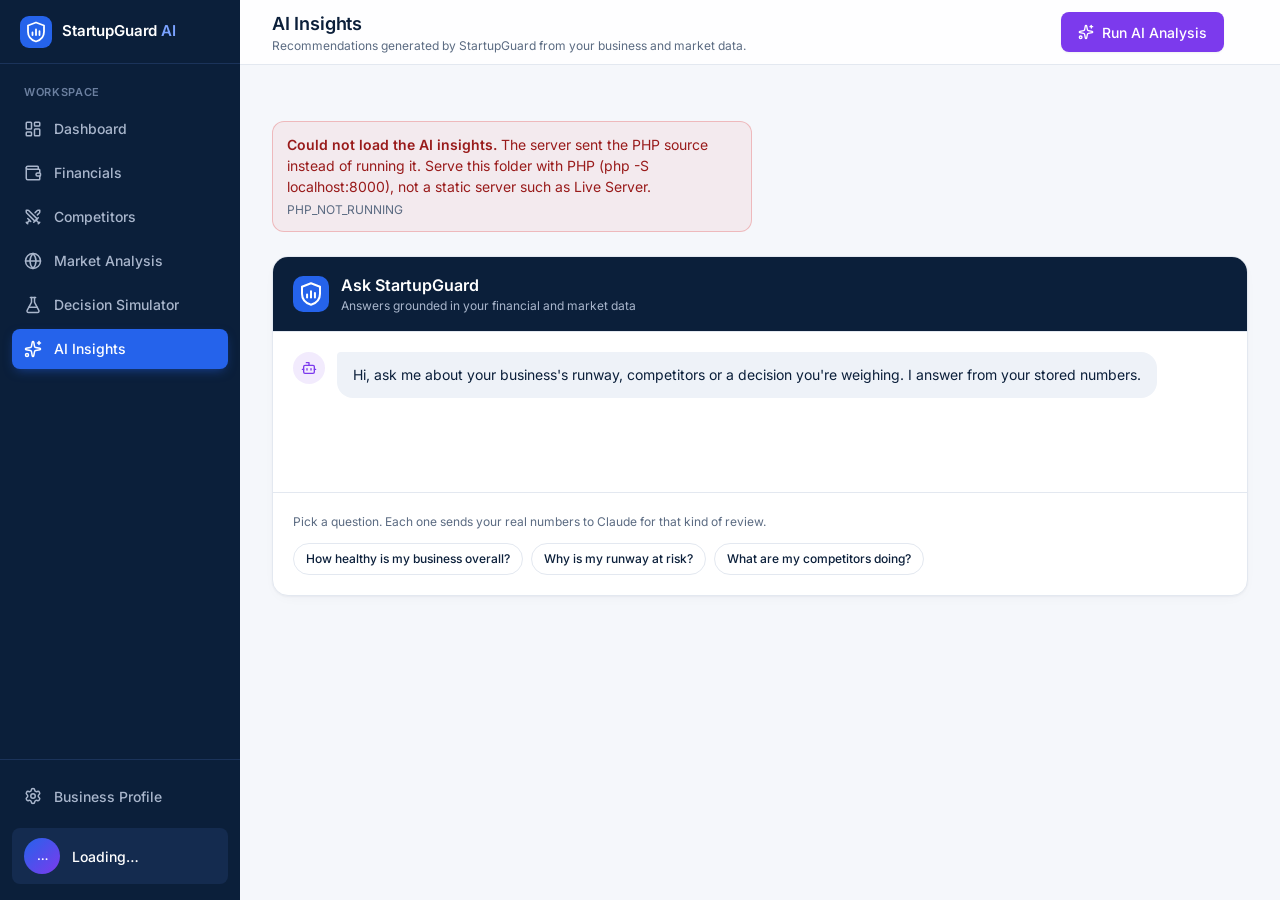
<file: startupguard/insights.html>
<!DOCTYPE html>
<html lang="en">
<head>
  <meta charset="UTF-8">
  <meta name="viewport" content="width=device-width, initial-scale=1.0">
  <meta name="theme-color" content="#0b1f3a">
  <title>AI Insights · StartupGuard AI</title>
  <link rel="icon" href="img/icon.svg" type="image/svg+xml">
  <link rel="stylesheet" href="css/style.css">
</head>
<body data-page="insights">
  <aside class="sidebar" id="sidebar"></aside>
  <div class="sidebar-scrim" id="sidebar-scrim" aria-hidden="true"></div>

  <div class="app-main">
    <header class="page-header">
      <div class="page-header-row">
        <button type="button" class="icon-button menu-button" id="menu-button" aria-label="Open navigation" data-icon="menu" data-icon-class="lg"></button>
        <div class="page-title">
          <h1>AI Insights</h1>
          <p>Recommendations generated by StartupGuard from your business and market data.</p>
        </div>
        <div class="header-actions" id="header-actions"><button type="button" class="btn btn-ai" id="analysis-run" data-icon="sparkles"><span class="label">Run AI Analysis</span></button></div>
        <div class="header-account" id="header-account"></div>
      </div>
      <div class="header-actions-mobile" id="header-actions-mobile"></div>
    </header>

    <main class="page-body">
      <div class="row" style="gap:12px" id="insight-meta"></div>

      <ul class="grid grid-lg-2" id="insights" aria-live="polite"></ul>

      <div class="grid grid-lg-2" id="lists" hidden>
        <section class="card">
          <header class="card-header"><div><h2>Recommended Actions</h2><p>In priority order</p></div></header>
          <div class="card-body tight" id="recommendations"></div>
        </section>
        <section class="card">
          <header class="card-header"><div><h2>Opportunities</h2><p>Where Claude sees room to grow</p></div></header>
          <div class="card-body" id="opportunities"></div>
        </section>
      </div>

      <section class="card clip">
        <div class="chat-head">
          <svg class="logo-mark" viewBox="0 0 32 32" fill="none" aria-hidden="true" style="width:36px;height:36px"><rect width="32" height="32" rx="9" fill="#2563EB"/><path d="M16 6.5 24 9.5v6.2c0 4.9-3.3 8.4-8 9.8-4.7-1.4-8-4.9-8-9.8V9.5l8-3Z" stroke="#fff" stroke-width="1.8" stroke-linejoin="round"/><path d="M12.5 19v-2.5M16 19v-5.5M19.5 19v-3.8" stroke="#fff" stroke-width="1.8" stroke-linecap="round"/></svg>
          <div>
            <h2>Ask StartupGuard</h2>
            <p id="chat-sub">Answers grounded in your financial and market data</p>
          </div>
        </div>
        <div class="chat-log" id="chat" aria-live="polite"></div>
        <div class="chat-foot">
          <p class="muted small">Pick a question. Each one sends your real numbers to Claude for that kind of review.</p>
          <div class="chips" id="questions"></div>
        </div>
      </section>
    </main>
  </div>

  <script src="js/icons.js"></script>
  <script src="js/api.js"></script>
  <script src="js/layout.js"></script>
  <script src="js/ui.js"></script>
  <script src="js/insights.js"></script>
</body>
</html>
</file>
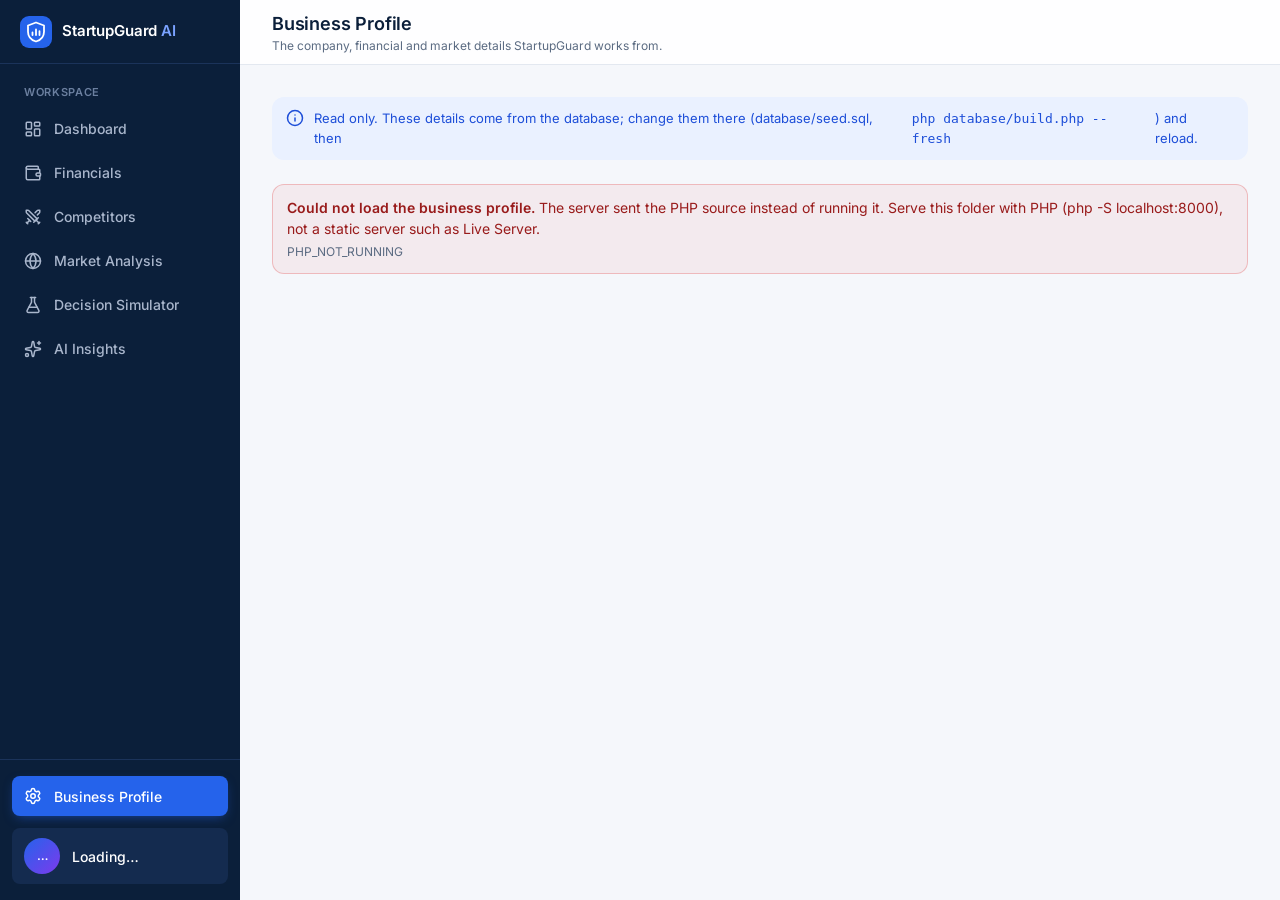
<file: startupguard/settings.html>
<!DOCTYPE html>
<html lang="en">
<head>
  <meta charset="UTF-8">
  <meta name="viewport" content="width=device-width, initial-scale=1.0">
  <meta name="theme-color" content="#0b1f3a">
  <title>Business Profile · StartupGuard AI</title>
  <link rel="icon" href="img/icon.svg" type="image/svg+xml">
  <link rel="stylesheet" href="css/style.css">
</head>
<body data-page="settings">
  <aside class="sidebar" id="sidebar"></aside>
  <div class="sidebar-scrim" id="sidebar-scrim" aria-hidden="true"></div>

  <div class="app-main">
    <header class="page-header">
      <div class="page-header-row">
        <button type="button" class="icon-button menu-button" id="menu-button" aria-label="Open navigation" data-icon="menu" data-icon-class="lg"></button>
        <div class="page-title">
          <h1>Business Profile</h1>
          <p>The company, financial and market details StartupGuard works from.</p>
        </div>
        <div class="header-actions" id="header-actions"></div>
        <div class="header-account" id="header-account"></div>
      </div>
      <div class="header-actions-mobile" id="header-actions-mobile"></div>
    </header>

    <main class="page-body">
      <div class="notice" data-icon="info">Read only. These details come from the database; change them there (database/seed.sql, then <code>php database/build.php --fresh</code>) and reload.</div>
      <div id="profile" style="display:flex;flex-direction:column;gap:16px" aria-live="polite"></div>
    </main>
  </div>

  <script src="js/icons.js"></script>
  <script src="js/api.js"></script>
  <script src="js/layout.js"></script>
  <script src="js/ui.js"></script>
  <script src="js/settings.js"></script>
</body>
</html>
</file>
<file: startupguard/css/style.css>
/* StartupGuard - global styles
 *
 * Light "StartupGuard AI" design: navy sidebar, white cards, blue primary,
 * purple for anything the AI produced. Plain CSS, no build step.
 * Every page uses the same shell (sidebar + sticky page header), built by
 * js/layout.js. Colors are tokens on :root; charts read them too.
 * The previous dark theme is kept in backup/phase13-dark-ui/.
 */

/* Inter, served locally so the demo works offline (SIL OFL, fonts/Inter-LICENSE.txt). */
@font-face {
  font-family: 'Inter';
  font-style: normal;
  font-weight: 400;
  font-display: swap;
  src: url('../fonts/inter-latin-400-normal.woff2') format('woff2');
}
@font-face {
  font-family: 'Inter';
  font-style: normal;
  font-weight: 500;
  font-display: swap;
  src: url('../fonts/inter-latin-500-normal.woff2') format('woff2');
}
@font-face {
  font-family: 'Inter';
  font-style: normal;
  font-weight: 600;
  font-display: swap;
  src: url('../fonts/inter-latin-600-normal.woff2') format('woff2');
}
@font-face {
  font-family: 'Inter';
  font-style: normal;
  font-weight: 700;
  font-display: swap;
  src: url('../fonts/inter-latin-700-normal.woff2') format('woff2');
}

:root {
  --background: #f5f7fb;
  --foreground: #0b1f3a;
  --card: #ffffff;
  --muted: #eef2f8;
  --muted-foreground: #5b6b82;
  --accent: #eaf1ff;
  --accent-foreground: #1d4ed8;
  --border: #e3e8f0;
  --input: #d6deea;

  --primary: #2563eb;
  --primary-hover: #1d4ed8;
  --destructive: #dc2626;
  --success: #16a34a;
  --warning: #f59e0b;
  --warning-text: #b45309;
  --ai: #7c3aed;
  --ai-hover: #6d28d9;

  --destructive-soft: rgba(220, 38, 38, 0.1);
  --success-soft: rgba(22, 163, 74, 0.1);
  --warning-soft: rgba(245, 158, 11, 0.15);
  --ai-soft: rgba(124, 58, 237, 0.1);

  --chart-1: #2563eb;
  --chart-2: #dc2626;
  --chart-3: #16a34a;
  --chart-4: #f59e0b;
  --chart-5: #7c3aed;
  --chart-6: #0891b2;
  --chart-grid: #e3e8f0;
  --chart-axis: #5b6b82;

  --sidebar: #0b1f3a;
  --sidebar-foreground: #a9b6cc;
  --sidebar-accent: #142b4f;
  --sidebar-border: #1b335a;
  --sidebar-label: #6b7f9f;
  --sidebar-brand: #7aa2ff;

  --radius-sm: 8px;
  --radius-lg: 12px;
  --radius-2xl: 16px;
  --shadow-card: 0 1px 2px rgba(11, 31, 58, 0.04), 0 4px 16px -8px rgba(11, 31, 58, 0.08);

  --sidebar-w: 240px;
  --sidebar-w-compact: 76px;

  color-scheme: light;
}

*,
*::before,
*::after { box-sizing: border-box; }

html { -webkit-text-size-adjust: 100%; }

body {
  margin: 0;
  background: var(--background);
  color: var(--foreground);
  font-family: Inter, ui-sans-serif, system-ui, -apple-system, 'Segoe UI', Roboto, sans-serif;
  font-size: 14px;
  line-height: 1.5;
  -webkit-font-smoothing: antialiased;
  -moz-osx-font-smoothing: grayscale;
}

h1, h2, h3, h4, p { margin: 0; }
ul, ol { margin: 0; padding: 0; list-style: none; }
a { color: var(--primary); text-decoration: none; }
a:hover { text-decoration: underline; }
button, input, select, textarea { font: inherit; color: inherit; }
strong { font-weight: 600; }
.tabular { font-variant-numeric: tabular-nums; }
.sr-only {
  position: absolute; width: 1px; height: 1px; padding: 0; margin: -1px;
  overflow: hidden; clip: rect(0, 0, 0, 0); white-space: nowrap; border: 0;
}
[hidden] { display: none !important; }

svg.icon { width: 18px; height: 18px; flex-shrink: 0; }
svg.icon.sm { width: 14px; height: 14px; }
svg.icon.xs { width: 12px; height: 12px; }
svg.icon.lg { width: 20px; height: 20px; }

/* ------------------------------------------------------------------ */
/* Shell: sidebar                                                      */
/* ------------------------------------------------------------------ */

.sidebar {
  position: fixed; inset: 0 auto 0 0; z-index: 50;
  width: 256px;
  display: flex; flex-direction: column;
  background: var(--sidebar); color: var(--sidebar-foreground);
  transform: translateX(-100%);
  transition: transform 0.3s ease;
}
.sidebar.open { transform: translateX(0); }

.sidebar-scrim {
  position: fixed; inset: 0; z-index: 40;
  background: rgba(11, 31, 58, 0.5);
  backdrop-filter: blur(4px);
  opacity: 0; pointer-events: none;
  transition: opacity 0.3s ease;
}
.sidebar-scrim.open { opacity: 1; pointer-events: auto; }

.sidebar-brand {
  height: 64px; flex-shrink: 0;
  display: flex; align-items: center; justify-content: space-between; gap: 8px;
  padding: 0 16px;
  border-bottom: 1px solid var(--sidebar-border);
}
.sidebar-brand a { display: flex; align-items: center; gap: 10px; color: #fff; text-decoration: none; }
.logo-mark { width: 32px; height: 32px; flex-shrink: 0; }
.brand-name { font-size: 15px; font-weight: 600; letter-spacing: -0.01em; white-space: nowrap; }
.brand-name span { color: var(--sidebar-brand); }

.icon-button {
  display: inline-flex; align-items: center; justify-content: center;
  width: 40px; height: 40px;
  border: 0; border-radius: var(--radius-sm);
  background: transparent; color: inherit; cursor: pointer;
}
.icon-button:hover { background: var(--muted); }
.sidebar .icon-button:hover { background: var(--sidebar-accent); color: #fff; }

.sidebar nav { flex: 1; overflow-y: auto; padding: 20px 12px; }
.sidebar-label {
  margin: 0 0 8px; padding: 0 12px;
  font-size: 11px; font-weight: 600; letter-spacing: 0.06em; text-transform: uppercase;
  color: var(--sidebar-label);
}
.nav-list { display: flex; flex-direction: column; gap: 4px; }
.nav-link {
  display: flex; align-items: center; gap: 12px;
  height: 40px; padding: 0 12px;
  border-radius: var(--radius-sm);
  color: var(--sidebar-foreground);
  font-size: 14px; font-weight: 500;
  text-decoration: none;
  transition: background 0.15s, color 0.15s;
}
.nav-link:hover { background: var(--sidebar-accent); color: #fff; text-decoration: none; }
.nav-link[aria-current='page'] {
  background: var(--primary); color: #fff;
  box-shadow: 0 4px 12px -4px rgba(37, 99, 235, 0.6);
}
.nav-link:focus-visible { outline: 2px solid var(--primary); outline-offset: 2px; }
.nav-text { overflow: hidden; text-overflow: ellipsis; white-space: nowrap; }

.sidebar-footer {
  display: flex; flex-direction: column; gap: 12px;
  padding: 16px 12px;
  border-top: 1px solid var(--sidebar-border);
}
.account-card {
  display: flex; align-items: center; gap: 12px;
  padding: 10px 12px;
  border-radius: var(--radius-sm);
  background: var(--sidebar-accent);
}
.account-card .who { min-width: 0; }
.account-card .who p { overflow: hidden; text-overflow: ellipsis; white-space: nowrap; }
.account-card .who .name { color: #fff; font-size: 14px; font-weight: 500; }
.account-card .who .role { font-size: 12px; }

.avatar {
  display: inline-flex; align-items: center; justify-content: center; flex-shrink: 0;
  width: 36px; height: 36px; border-radius: 50%;
  background: linear-gradient(135deg, #2563eb, #7c3aed);
  color: #fff; font-size: 12px; font-weight: 600;
}
.avatar.sm { width: 32px; height: 32px; }

.app-main { min-height: 100vh; min-height: 100dvh; }

@media (min-width: 768px) {
  .sidebar { width: var(--sidebar-w-compact); transform: none; }
  .sidebar-scrim, .sidebar .close-nav, .menu-button { display: none !important; }
  .sidebar-brand { justify-content: center; padding: 0; }
  .brand-name, .sidebar-label, .nav-text, .account-card .who { display: none; }
  .nav-link { justify-content: center; padding: 0; }
  .account-card { justify-content: center; padding: 10px 0; background: transparent; }
  .app-main { padding-left: var(--sidebar-w-compact); }
}
@media (min-width: 1024px) {
  .sidebar { width: var(--sidebar-w); }
  .sidebar-brand { justify-content: flex-start; padding: 0 20px; }
  .brand-name, .sidebar-label, .nav-text { display: block; }
  .account-card .who { display: block; }
  .nav-link { justify-content: flex-start; padding: 0 12px; }
  .account-card { justify-content: flex-start; padding: 10px 12px; background: var(--sidebar-accent); }
  .app-main { padding-left: var(--sidebar-w); }
}

/* ------------------------------------------------------------------ */
/* Shell: page header and body                                         */
/* ------------------------------------------------------------------ */

.page-header {
  position: sticky; top: 0; z-index: 30;
  background: rgba(255, 255, 255, 0.85);
  backdrop-filter: blur(12px);
  border-bottom: 1px solid var(--border);
}
.page-header-row {
  display: flex; align-items: center; gap: 12px;
  height: 64px; padding: 0 16px;
}
.menu-button { margin-left: -4px; }
.page-title { flex: 1; min-width: 0; }
.page-title h1 {
  font-size: 18px; font-weight: 600; letter-spacing: -0.01em;
  overflow: hidden; text-overflow: ellipsis; white-space: nowrap;
}
.page-title p {
  display: none;
  font-size: 12px; color: var(--muted-foreground);
  overflow: hidden; text-overflow: ellipsis; white-space: nowrap;
}
.header-actions { display: none; align-items: center; gap: 8px; }
.header-actions-mobile {
  display: flex; align-items: center; gap: 8px; flex-wrap: wrap;
  padding: 10px 16px; border-top: 1px solid var(--border);
}
.header-actions-mobile:empty { display: none; }
.header-account {
  display: flex; align-items: center; gap: 8px;
  padding: 4px 8px 4px 4px; border-radius: var(--radius-sm);
}
.header-account .who { display: none; }
.header-account .who .name { font-size: 14px; font-weight: 500; line-height: 1.2; }
.header-account .who .role { font-size: 12px; color: var(--muted-foreground); line-height: 1.2; }

@media (min-width: 640px) {
  .page-header-row { padding: 0 24px; }
  .page-title p { display: block; }
  .header-actions { display: flex; }
  .header-actions-mobile { display: none; }
}
@media (min-width: 1024px) {
  .page-header-row { padding: 0 32px; }
  .header-account .who { display: block; }
}

.page-body {
  width: 100%; max-width: 1440px; margin: 0 auto;
  display: flex; flex-direction: column; gap: 24px;
  padding: 24px 16px;
  animation: fade-in 0.3s ease-out;
}
@media (min-width: 640px) { .page-body { padding: 24px; } }
@media (min-width: 1024px) { .page-body { padding: 32px; } }

@keyframes fade-in { from { opacity: 0; } to { opacity: 1; } }
@keyframes rise-in { from { opacity: 0; transform: translateY(8px); } to { opacity: 1; transform: none; } }
@keyframes spin { to { transform: rotate(360deg); } }
@keyframes shimmer { 0% { background-position: -400px 0; } 100% { background-position: 400px 0; } }

/* Demo step labels (Phase 13 flow: 1 health, 2 signals, 3 decision, 4 AI). */
.step-head {
  display: flex; align-items: baseline; justify-content: space-between; gap: 4px 12px; flex-wrap: wrap;
  margin-bottom: -8px;
}
.step-head h2 {
  display: flex; align-items: center; gap: 10px;
  font-size: 15px; font-weight: 600; letter-spacing: -0.01em;
}
.step-num {
  display: inline-flex; align-items: center; justify-content: center;
  width: 24px; height: 24px; border-radius: 50%;
  background: var(--primary); color: #fff;
  font-size: 12px; font-weight: 600;
}
.step-num.ai { background: var(--ai); }
.step-head .hint { font-size: 12px; color: var(--muted-foreground); }

.section-divider {
  display: flex; align-items: center; gap: 12px;
  margin-top: 8px;
  font-size: 11px; font-weight: 600; letter-spacing: 0.08em; text-transform: uppercase;
  color: var(--muted-foreground);
}
.section-divider::before, .section-divider::after { content: ''; flex: 1; height: 1px; background: var(--border); }

/* ------------------------------------------------------------------ */
/* Grids                                                               */
/* ------------------------------------------------------------------ */

.grid { display: grid; grid-template-columns: minmax(0, 1fr); gap: 16px; }
@media (min-width: 640px) {
  .grid-sm-2 { grid-template-columns: repeat(2, minmax(0, 1fr)); }
}
@media (min-width: 768px) {
  .grid-md-2 { grid-template-columns: repeat(2, minmax(0, 1fr)); }
}
@media (min-width: 1024px) {
  .grid-lg-2 { grid-template-columns: repeat(2, minmax(0, 1fr)); }
  .grid-lg-3 { grid-template-columns: repeat(3, minmax(0, 1fr)); }
}
@media (min-width: 1280px) {
  .grid-xl-3 { grid-template-columns: repeat(3, minmax(0, 1fr)); }
  .grid-xl-4 { grid-template-columns: repeat(4, minmax(0, 1fr)); }
  .grid-xl-5 { grid-template-columns: repeat(5, minmax(0, 1fr)); }
  .xl-span-2 { grid-column: span 2; }
  .xl-span-3 { grid-column: span 3; }
}
@media (min-width: 1536px) {
  .grid-2xl-4 { grid-template-columns: repeat(4, minmax(0, 1fr)); }
  .grid-2xl-6 { grid-template-columns: repeat(6, minmax(0, 1fr)); }
}

/* ------------------------------------------------------------------ */
/* Cards                                                               */
/* ------------------------------------------------------------------ */

.card {
  background: var(--card);
  border: 1px solid var(--border);
  border-radius: var(--radius-2xl);
  box-shadow: var(--shadow-card);
  min-width: 0;
}
.card.pad { padding: 20px; }
.card.pad-lg { padding: 24px; }
.card.flex-col { display: flex; flex-direction: column; }
.card.clip { overflow: hidden; }
.card-header {
  display: flex; align-items: flex-start; justify-content: space-between; gap: 16px;
  padding: 20px 20px 0;
}
.card-header > div { min-width: 0; }
.card-header h2 { font-size: 14px; font-weight: 600; }
.card-header p { margin-top: 2px; font-size: 12px; color: var(--muted-foreground); }
.card-body { padding: 16px 20px 20px; }
.card-body.flex-col { display: flex; flex-direction: column; gap: 20px; flex: 1; }
.card-link { display: inline-flex; align-items: center; gap: 4px; font-size: 12px; font-weight: 500; white-space: nowrap; }

.card.ai-tint {
  border-color: rgba(124, 58, 237, 0.2);
  background: linear-gradient(135deg, #f5f0ff 0%, var(--card) 55%, var(--card) 100%);
}
.card.ai-tint-down {
  border-color: rgba(124, 58, 237, 0.2);
  background: linear-gradient(180deg, #f5f0ff 0%, var(--card) 60%);
}
.card.ai-border { border-color: rgba(124, 58, 237, 0.2); }
.card.danger { border-color: rgba(220, 38, 38, 0.3); }

/* Stat card */
.stat { padding: 20px; }
.stat-top { display: flex; align-items: center; justify-content: space-between; gap: 8px; }
.stat-label { font-size: 14px; font-weight: 500; color: var(--muted-foreground); }
.stat-value {
  margin-top: 12px;
  font-size: 24px; font-weight: 600; letter-spacing: -0.02em;
  font-variant-numeric: tabular-nums;
  overflow: hidden; text-overflow: ellipsis; white-space: nowrap;
}
.stat-value small { font-size: 14px; font-weight: 400; color: var(--muted-foreground); letter-spacing: 0; }
.stat-value.negative { color: var(--destructive); }
.stat-foot { display: flex; align-items: center; gap: 8px; flex-wrap: wrap; margin-top: 8px; font-size: 12px; color: var(--muted-foreground); }

.chip-icon {
  display: inline-flex; align-items: center; justify-content: center; flex-shrink: 0;
  width: 36px; height: 36px; border-radius: var(--radius-sm);
  background: var(--accent); color: var(--primary);
}
.chip-icon svg.icon { width: 16px; height: 16px; }
.chip-icon.md { width: 32px; height: 32px; }
.chip-icon.lg { width: 40px; height: 40px; border-radius: var(--radius-lg); }
.chip-icon.xl { width: 48px; height: 48px; border-radius: var(--radius-lg); }
.chip-icon.xl svg.icon, .chip-icon.lg svg.icon.lg { width: 20px; height: 20px; }
.chip-icon.round { border-radius: 50%; }
.tone-red { background: var(--destructive-soft); color: var(--destructive); }
.tone-green { background: var(--success-soft); color: var(--success); }
.tone-amber { background: var(--warning-soft); color: var(--warning-text); }
.tone-purple { background: var(--ai-soft); color: var(--ai); }
.tone-neutral { background: var(--muted); color: var(--foreground); }
.tone-navy { background: var(--sidebar); color: #fff; font-size: 13px; font-weight: 600; }
.tone-ai-solid { background: var(--ai); color: #fff; box-shadow: 0 8px 20px -8px rgba(124, 58, 237, 0.7); }
.tone-blue-solid { background: var(--primary); color: #fff; box-shadow: 0 8px 20px -8px rgba(37, 99, 235, 0.7); }

/* Change pill (up/down vs last month) */
.change {
  display: inline-flex; align-items: center; gap: 2px;
  padding: 2px 6px; border-radius: 6px;
  font-weight: 500; font-variant-numeric: tabular-nums;
  background: var(--muted); color: var(--muted-foreground);
}
.change.good { background: var(--success-soft); color: var(--success); }
.change.bad { background: var(--destructive-soft); color: var(--destructive); }

/* Severity badge */
.badge {
  display: inline-flex; align-items: center; white-space: nowrap;
  padding: 2px 8px; border-radius: 6px;
  font-size: 11px; font-weight: 600; letter-spacing: 0.03em; text-transform: uppercase;
}
.badge.low { background: var(--success-soft); color: var(--success); box-shadow: inset 0 0 0 1px rgba(22, 163, 74, 0.2); }
.badge.medium { background: var(--warning-soft); color: var(--warning-text); box-shadow: inset 0 0 0 1px rgba(245, 158, 11, 0.3); }
.badge.high { background: var(--destructive-soft); color: var(--destructive); box-shadow: inset 0 0 0 1px rgba(220, 38, 38, 0.2); }
.badge.critical { background: var(--destructive); color: #fff; }
.badge.neutral { background: var(--muted); color: var(--muted-foreground); box-shadow: inset 0 0 0 1px var(--border); }
.badge.info { background: var(--accent); color: var(--accent-foreground); box-shadow: inset 0 0 0 1px rgba(37, 99, 235, 0.2); }
.badge.ai { background: var(--ai-soft); color: var(--ai); box-shadow: inset 0 0 0 1px rgba(124, 58, 237, 0.2); }
.badge.lg { padding: 3px 10px; font-size: 12px; }

.tag {
  display: inline-flex; align-items: center;
  padding: 2px 8px; border-radius: 6px;
  background: var(--muted); color: var(--muted-foreground);
  font-size: 11px; font-weight: 500;
}

/* Progress bar */
.progress { width: 100%; height: 8px; overflow: hidden; border-radius: 999px; background: var(--muted); }
.progress > div { height: 100%; border-radius: 999px; background: var(--primary); }
.bg-primary { background: var(--primary) !important; }
.bg-red { background: var(--destructive) !important; }
.bg-green { background: var(--success) !important; }
.bg-amber { background: var(--warning) !important; }
.bg-purple { background: var(--ai) !important; }
.bg-slate { background: #94a3b8 !important; }

/* Text helpers */
.muted { color: var(--muted-foreground); }
.small { font-size: 12px; }
.text-red { color: var(--destructive); }
.text-green { color: var(--success); }
.text-amber { color: var(--warning-text); }
.text-blue { color: var(--primary); }
.text-purple { color: var(--ai); }
.eyebrow { font-size: 12px; font-weight: 600; letter-spacing: 0.06em; text-transform: uppercase; }
.row { display: flex; align-items: center; gap: 8px; flex-wrap: wrap; }
.row.between { justify-content: space-between; }

/* ------------------------------------------------------------------ */
/* Buttons and form fields                                             */
/* ------------------------------------------------------------------ */

.btn {
  display: inline-flex; align-items: center; justify-content: center; gap: 8px;
  height: 40px; padding: 0 16px;
  border: 1px solid transparent; border-radius: var(--radius-sm);
  font-size: 14px; font-weight: 500; white-space: nowrap;
  cursor: pointer; text-decoration: none;
  box-shadow: 0 1px 2px rgba(11, 31, 58, 0.06);
  transition: background 0.15s, border-color 0.15s, opacity 0.15s;
}
.btn:hover { text-decoration: none; }
.btn:focus-visible { outline: 2px solid var(--primary); outline-offset: 2px; }
.btn:disabled { opacity: 0.6; pointer-events: none; }
.btn svg.icon { width: 16px; height: 16px; }
.btn-primary { background: var(--primary); color: #fff; }
.btn-primary:hover { background: var(--primary-hover); }
.btn-secondary { background: var(--card); border-color: var(--border); color: var(--foreground); }
.btn-secondary:hover { background: var(--muted); }
.btn-ai { background: var(--ai); color: #fff; }
.btn-ai:hover { background: var(--ai-hover); }
.btn-ai:focus-visible { outline-color: var(--ai); }
.btn-lg { height: 44px; padding: 0 24px; }
.spin { animation: spin 0.9s linear infinite; }

.field { display: flex; flex-direction: column; gap: 6px; min-width: 0; }
.field.full { grid-column: 1 / -1; }
.field label { font-size: 14px; font-weight: 500; }
.field .hint { font-size: 12px; color: var(--muted-foreground); }
.input {
  width: 100%; height: 40px; padding: 0 12px;
  border: 1px solid var(--input); border-radius: var(--radius-sm);
  background: var(--card); color: var(--foreground);
  font-size: 14px;
  box-shadow: 0 1px 2px rgba(11, 31, 58, 0.04);
}
textarea.input { height: auto; min-height: 72px; padding: 10px 12px; resize: vertical; }
.input::placeholder { color: var(--muted-foreground); }
.input:focus-visible { outline: none; border-color: var(--primary); box-shadow: 0 0 0 3px rgba(37, 99, 235, 0.15); }
.input-prefix { position: relative; }
.input-prefix > span {
  position: absolute; left: 12px; top: 50%; transform: translateY(-50%);
  font-size: 14px; color: var(--muted-foreground); pointer-events: none;
}
.input-prefix .input { padding-left: 28px; font-variant-numeric: tabular-nums; }
fieldset { margin: 0; padding: 0; border: 0; min-width: 0; }

.segmented { display: inline-flex; flex-wrap: wrap; gap: 4px; padding: 3px; border-radius: var(--radius-sm); background: var(--muted); }
.segmented button {
  border: 0; border-radius: 6px; padding: 4px 10px;
  background: transparent; color: var(--muted-foreground);
  font-size: 12px; font-weight: 500; cursor: pointer;
}
.segmented button[aria-pressed='true'] { background: var(--card); color: var(--foreground); box-shadow: 0 1px 2px rgba(11, 31, 58, 0.1); }

.pill-button {
  border: 1px solid var(--border); border-radius: 999px;
  padding: 6px 12px;
  background: var(--card); color: var(--foreground);
  font-size: 12px; font-weight: 500; cursor: pointer;
  transition: background 0.15s, border-color 0.15s, color 0.15s;
}
.pill-button:hover { border-color: rgba(37, 99, 235, 0.4); background: var(--accent); color: var(--accent-foreground); }
.pill-button[aria-pressed='true'] { border-color: var(--primary); background: var(--accent); color: var(--accent-foreground); }
.pill-button:disabled { opacity: 0.5; pointer-events: none; }

/* ------------------------------------------------------------------ */
/* Lists, tables, timeline                                             */
/* ------------------------------------------------------------------ */

.divided > li + li { border-top: 1px solid var(--border); }
.list-row { display: flex; align-items: center; gap: 12px; padding: 14px 0; }
.list-row .main { flex: 1; min-width: 0; }
.list-row .title { font-size: 14px; font-weight: 600; }
.list-row .sub { font-size: 13px; color: var(--muted-foreground); }
.list-row .side { display: flex; flex-direction: column; align-items: flex-end; gap: 4px; text-align: right; flex-shrink: 0; }
.truncate { overflow: hidden; text-overflow: ellipsis; white-space: nowrap; }

.table-wrap { overflow-x: auto; }
table.data { width: 100%; border-collapse: collapse; font-size: 14px; }
table.data thead tr { background: rgba(238, 242, 248, 0.6); border-top: 1px solid var(--border); border-bottom: 1px solid var(--border); }
table.data th { padding: 10px 20px; text-align: left; font-size: 12px; font-weight: 500; color: var(--muted-foreground); white-space: nowrap; }
table.data td, table.data tbody th { padding: 12px 20px; text-align: left; vertical-align: top; }
table.data tbody th { font-weight: 600; font-size: 14px; color: var(--foreground); }
table.data tbody tr + tr { border-top: 1px solid var(--border); }
table.data tbody tr:hover { background: rgba(238, 242, 248, 0.4); }
table.data .num { text-align: right; font-variant-numeric: tabular-nums; white-space: nowrap; }

.timeline { display: flex; flex-direction: column; gap: 20px; }
.timeline li { position: relative; display: flex; gap: 16px; }
.timeline li:not(:last-child)::before {
  content: ''; position: absolute; left: 19px; top: 44px; bottom: -16px;
  width: 1px; background: var(--border);
}
.timeline .chip-icon { width: 40px; height: 40px; border-radius: 50%; box-shadow: 0 0 0 4px var(--card); }
.timeline .body { flex: 1; min-width: 0; display: flex; flex-direction: column; gap: 2px; padding-top: 4px; }
.timeline .title { font-size: 14px; font-weight: 600; }
.timeline .sub { font-size: 14px; color: var(--muted-foreground); }
.timeline .meta { margin-top: 4px; }
.timeline time { font-size: 12px; font-weight: 500; color: var(--muted-foreground); white-space: nowrap; }
@media (min-width: 640px) {
  .timeline .body { flex-direction: row; align-items: flex-start; justify-content: space-between; gap: 16px; }
}

.mini-list { display: flex; flex-direction: column; gap: 12px; }
.mini-item { padding: 12px; border-radius: var(--radius-lg); background: rgba(238, 242, 248, 0.7); }
.mini-item .top { display: flex; align-items: center; justify-content: space-between; gap: 8px; }
.mini-item .title { font-size: 14px; font-weight: 500; }
.mini-item .date { flex-shrink: 0; font-size: 12px; color: var(--muted-foreground); }
.mini-item .sub { margin-top: 2px; font-size: 12px; color: var(--muted-foreground); }

/* Horizontal bar rows: "Your pricing vs market" */
.bar-rows { display: flex; flex-direction: column; gap: 12px; }
.bar-row { display: flex; align-items: center; gap: 12px; font-size: 14px; }
.bar-row .name { width: 170px; flex-shrink: 0; color: var(--muted-foreground); overflow: hidden; text-overflow: ellipsis; white-space: nowrap; }
.bar-row .name.you { color: var(--primary); font-weight: 500; }
.bar-row .value { width: 76px; flex-shrink: 0; text-align: right; font-weight: 500; font-variant-numeric: tabular-nums; }

.tiles-3 { display: grid; grid-template-columns: repeat(3, minmax(0, 1fr)); gap: 12px; }
.tile { padding: 12px; border-radius: var(--radius-lg); background: var(--muted); min-width: 0; }
.tile .label { font-size: 12px; color: var(--muted-foreground); }
.tile .value { margin-top: 4px; font-size: 20px; font-weight: 600; font-variant-numeric: tabular-nums; overflow: hidden; text-overflow: ellipsis; white-space: nowrap; }
.tile.blue { background: var(--accent); }
.tile.blue .value { color: var(--primary); }
.tile.amber { background: rgba(245, 158, 11, 0.1); }
.tile.amber .value { color: var(--warning-text); }
.tile.green { background: var(--success-soft); }
.tile.green .value { color: var(--success); }
.tile.red { background: var(--destructive-soft); }
.tile.red .value { color: var(--destructive); }

/* ------------------------------------------------------------------ */
/* Charts                                                              */
/* ------------------------------------------------------------------ */

.legend { display: flex; flex-wrap: wrap; align-items: center; gap: 4px 16px; font-size: 12px; color: var(--muted-foreground); }
.legend li { display: flex; align-items: center; gap: 6px; }
.legend .swatch { width: 12px; height: 2px; border-radius: 999px; }
.legend .swatch.dot { width: 8px; height: 8px; }
.legend .swatch.dashed { background: none !important; border-top: 2px dashed; height: 0; }
.chart-box { position: relative; height: 280px; margin-top: 12px; }
.chart-box.h240 { height: 240px; }
.chart-box.h256 { height: 256px; }
.chart-box.h320 { height: 320px; }
.chart-controls { display: flex; flex-wrap: wrap; align-items: center; gap: 8px; }

/* ------------------------------------------------------------------ */
/* Dashboard pieces                                                    */
/* ------------------------------------------------------------------ */

.insight-banner {
  display: flex; align-items: flex-start; gap: 12px;
  padding: 14px 16px; border-radius: var(--radius-lg);
  border: 1px solid rgba(245, 158, 11, 0.35);
  background: rgba(245, 158, 11, 0.08);
  font-size: 14px; line-height: 1.55;
}
.insight-banner .chip-icon { width: 32px; height: 32px; }
.insight-banner .label { display: block; margin-bottom: 2px; font-size: 11px; font-weight: 600; letter-spacing: 0.06em; text-transform: uppercase; color: var(--warning-text); }

.check-list { display: flex; flex-direction: column; gap: 14px; }
.check-list li { display: flex; align-items: flex-start; justify-content: space-between; gap: 12px; }
.check-list .what { font-size: 14px; font-weight: 500; }
.check-list .why { display: block; font-size: 12px; color: var(--muted-foreground); }
.risk-strip {
  display: flex; align-items: center; justify-content: space-between; gap: 12px;
  margin-top: auto; padding: 12px 16px; border-radius: var(--radius-lg);
  background: var(--muted); font-size: 14px; font-weight: 500;
}

.signal-letter { font-size: 11px; font-weight: 600; letter-spacing: 0.06em; text-transform: uppercase; color: var(--muted-foreground); }
.price-move { display: inline-flex; flex-wrap: wrap; align-items: baseline; gap: 6px; font-variant-numeric: tabular-nums; font-size: 13px; }

/* Runway before / after */
.runway-compare { display: flex; align-items: center; gap: 12px; }
.runway-box { flex: 1; min-width: 0; padding: 20px; border-radius: var(--radius-2xl); text-align: center; background: var(--accent); }
.runway-box .eyebrow { color: var(--primary); }
.runway-box .big { margin-top: 8px; font-size: 30px; font-weight: 600; letter-spacing: -0.02em; font-variant-numeric: tabular-nums; line-height: 1.1; }
.runway-box .unit { font-size: 12px; color: var(--muted-foreground); }
.runway-box.low { background: var(--success-soft); }
.runway-box.low .eyebrow { color: var(--success); }
.runway-box.medium { background: var(--warning-soft); }
.runway-box.medium .eyebrow { color: var(--warning-text); }
.runway-box.high, .runway-box.critical { background: var(--destructive-soft); }
.runway-box.high .eyebrow, .runway-box.critical .eyebrow { color: var(--destructive); }
.runway-arrow {
  display: inline-flex; align-items: center; justify-content: center; flex-shrink: 0;
  width: 40px; height: 40px; border-radius: 50%;
  background: var(--card); box-shadow: 0 1px 3px rgba(11, 31, 58, 0.15), inset 0 0 0 1px var(--border);
}
.runway-delta { margin-top: 16px; text-align: center; font-size: 14px; color: var(--muted-foreground); }

.calc { padding: 14px 16px; border-radius: var(--radius-lg); background: var(--muted); font-size: 13px; }
.calc .eyebrow { font-size: 11px; color: var(--muted-foreground); margin-bottom: 6px; }
.calc ol { list-style: decimal; padding-left: 20px; display: flex; flex-direction: column; gap: 4px; }

.decision-inputs { display: grid; grid-template-columns: repeat(3, minmax(0, 1fr)); gap: 12px; }

/* ------------------------------------------------------------------ */
/* AI output                                                           */
/* ------------------------------------------------------------------ */

.ai-hero { display: flex; flex-direction: column; gap: 20px; padding: 24px; }
.ai-hero .text { flex: 1; min-width: 0; }
.ai-hero .eyebrow { color: var(--ai); }
.ai-hero .lead { margin-top: 6px; font-size: 15px; line-height: 1.65; text-wrap: pretty; }
.ai-hero .actions { display: flex; flex-wrap: wrap; gap: 8px; flex-shrink: 0; }
@media (min-width: 768px) {
  .ai-hero.row { flex-direction: row; align-items: center; }
  .ai-hero.row-top { flex-direction: row; align-items: flex-start; }
}

.ai-result { display: flex; flex-direction: column; gap: 20px; animation: rise-in 0.4s ease-out; }
.ai-verdict { display: flex; flex-wrap: wrap; align-items: center; justify-content: space-between; gap: 8px 16px; }
.ai-verdict .eyebrow { color: var(--ai); }
.ai-summary { font-size: 15px; line-height: 1.65; text-wrap: pretty; }
.risk-tiles { display: grid; grid-template-columns: repeat(3, minmax(0, 1fr)); gap: 12px; }
.risk-tile { padding: 12px 14px; border-radius: var(--radius-lg); border: 1px solid var(--border); background: var(--card); min-width: 0; }
.risk-tile .label { display: block; font-size: 12px; color: var(--muted-foreground); }
.risk-tile .badge { margin-top: 6px; }
.ai-cols { display: grid; grid-template-columns: minmax(0, 1fr); gap: 20px; }
@media (min-width: 1024px) { .ai-cols { grid-template-columns: repeat(2, minmax(0, 1fr)); } }
.ai-cols h3 { margin-bottom: 10px; font-size: 13px; font-weight: 600; }
.finding { padding: 14px; border: 1px solid var(--border); border-radius: var(--radius-lg); background: var(--card); }
.finding + .finding { margin-top: 10px; }
.finding .top { display: flex; align-items: center; justify-content: space-between; gap: 8px; }
.finding .title { font-size: 14px; font-weight: 600; }
.finding p { margin-top: 6px; font-size: 14px; line-height: 1.6; color: var(--muted-foreground); }
.rec { display: flex; gap: 12px; padding: 12px 0; }
.rec + .rec { border-top: 1px solid var(--border); }
.rec-num {
  display: inline-flex; align-items: center; justify-content: center; flex-shrink: 0;
  width: 24px; height: 24px; border-radius: 50%;
  background: var(--ai-soft); color: var(--ai); font-size: 12px; font-weight: 600;
}
.rec .title { font-size: 14px; font-weight: 600; }
.rec p { margin-top: 2px; font-size: 13px; color: var(--muted-foreground); line-height: 1.55; }
.opp { padding: 12px 14px; border-radius: var(--radius-lg); background: var(--success-soft); }
.opp + .opp { margin-top: 8px; }
.opp .title { font-size: 14px; font-weight: 600; color: #166534; }
.opp p { margin-top: 2px; font-size: 13px; color: var(--muted-foreground); }

.ai-loading { display: flex; flex-direction: column; align-items: flex-start; gap: 8px; }
.ai-loading .head { display: flex; align-items: center; gap: 10px; font-size: 15px; font-weight: 500; }
.ai-loading .head svg { color: var(--ai); }

.insight-card { display: flex; flex-direction: column; height: 100%; padding: 20px; }
.insight-card .top { display: flex; align-items: flex-start; justify-content: space-between; gap: 12px; }
.insight-card .cat { display: flex; align-items: center; gap: 12px; }
.insight-card .cat .eyebrow { font-size: 12px; }
.insight-card h2 { margin-top: 16px; font-size: 16px; font-weight: 600; text-wrap: pretty; }
.insight-card .body { flex: 1; margin-top: 6px; font-size: 14px; line-height: 1.6; color: var(--muted-foreground); }
.insight-card .foot { display: flex; flex-wrap: wrap; align-items: center; justify-content: space-between; gap: 8px; margin-top: 16px; padding-top: 16px; border-top: 1px solid var(--border); }

/* Chat-style "Ask StartupGuard" */
.chat-head { display: flex; align-items: center; gap: 12px; padding: 16px 20px; background: var(--sidebar); color: #fff; border-bottom: 1px solid var(--border); }
.chat-head h2 { font-size: 16px; font-weight: 600; }
.chat-head p { font-size: 12px; color: var(--sidebar-foreground); }
.chat-log { display: flex; flex-direction: column; gap: 16px; max-height: 640px; min-height: 160px; overflow-y: auto; padding: 20px; }
.bubble-row { display: flex; align-items: flex-start; gap: 12px; max-width: 100%; }
.bubble-row .chip-icon { width: 32px; height: 32px; }
.bubble { min-width: 0; padding: 12px 16px; border-radius: 16px; font-size: 14px; line-height: 1.6; }
.bubble.bot { flex: 1; border-top-left-radius: 4px; background: var(--muted); }
.bubble.bot.fit { flex: 0 1 auto; }
.bubble.me { align-self: flex-end; max-width: 80%; border-top-right-radius: 4px; background: var(--primary); color: #fff; }
.chat-foot { display: flex; flex-direction: column; gap: 12px; padding: 20px; border-top: 1px solid var(--border); }
.chips { display: flex; flex-wrap: wrap; gap: 8px; }

/* Simulator */
.sim-grid { display: grid; grid-template-columns: minmax(0, 1fr); }
@media (min-width: 1024px) { .sim-grid { grid-template-columns: 3fr 2fr; } }
.sim-form { display: flex; flex-direction: column; gap: 20px; padding: 24px; }
.sim-fields { display: grid; grid-template-columns: minmax(0, 1fr); gap: 16px; }
@media (min-width: 640px) { .sim-fields { grid-template-columns: repeat(2, minmax(0, 1fr)); } }
.sim-aside { display: flex; flex-direction: column; gap: 20px; padding: 24px; background: var(--sidebar); color: #fff; border-top: 1px solid var(--border); }
@media (min-width: 1024px) {
  .sim-form, .sim-aside { padding: 32px; }
  .sim-aside { border-top: 0; border-left: 1px solid var(--border); }
}
.sim-aside .eyebrow { color: var(--sidebar-brand); }
.sim-aside dl { display: grid; grid-template-columns: repeat(2, minmax(0, 1fr)); gap: 12px; margin: 0; }
.sim-aside dl > div { padding: 12px; border-radius: var(--radius-lg); background: rgba(255, 255, 255, 0.05); box-shadow: inset 0 0 0 1px rgba(255, 255, 255, 0.1); min-width: 0; }
.sim-aside dt { font-size: 12px; color: var(--sidebar-foreground); }
.sim-aside dd { margin: 4px 0 0; font-size: 18px; font-weight: 600; font-variant-numeric: tabular-nums; overflow: hidden; text-overflow: ellipsis; white-space: nowrap; }
.sim-aside p { font-size: 14px; line-height: 1.6; color: var(--sidebar-foreground); }
.sim-aside .error { color: #fecaca; background: rgba(220, 38, 38, 0.15); border-color: rgba(220, 38, 38, 0.4); }
.result-head { display: flex; flex-wrap: wrap; align-items: center; justify-content: space-between; gap: 12px; }
.result-head h2 { margin-top: 2px; font-size: 20px; font-weight: 600; letter-spacing: -0.01em; }
.risk-chip { display: flex; align-items: center; gap: 8px; padding: 8px 16px; border: 1px solid var(--border); border-radius: var(--radius-lg); background: var(--card); box-shadow: 0 1px 2px rgba(11, 31, 58, 0.05); font-size: 14px; font-weight: 500; }
.metric-value { margin-top: 8px; font-size: 24px; font-weight: 600; letter-spacing: -0.02em; font-variant-numeric: tabular-nums; }

/* Settings / profile */
.settings-section { display: grid; grid-template-columns: minmax(0, 1fr); gap: 24px; padding: 24px; }
@media (min-width: 1024px) { .settings-section { grid-template-columns: 1fr 2fr; } }
.settings-section .intro { display: flex; align-items: flex-start; gap: 12px; }
.settings-section .intro h2 { font-size: 14px; font-weight: 600; }
.settings-section .intro p { margin-top: 2px; font-size: 14px; color: var(--muted-foreground); }
.settings-fields { display: grid; grid-template-columns: minmax(0, 1fr); gap: 16px; }
@media (min-width: 640px) { .settings-fields { grid-template-columns: repeat(2, minmax(0, 1fr)); } }
.readonly-value { min-height: 40px; display: flex; align-items: center; padding: 8px 12px; border-radius: var(--radius-sm); background: var(--muted); font-size: 14px; overflow-wrap: anywhere; }

/* ------------------------------------------------------------------ */
/* States                                                              */
/* ------------------------------------------------------------------ */

.skeleton {
  border-radius: var(--radius-lg);
  background: linear-gradient(90deg, var(--muted) 0%, #f7f9fc 50%, var(--muted) 100%);
  background-size: 800px 100%;
  animation: shimmer 1.4s linear infinite;
}
.error {
  padding: 12px 14px; border-radius: var(--radius-lg);
  border: 1px solid rgba(220, 38, 38, 0.25); background: rgba(220, 38, 38, 0.06);
  color: #991b1b; font-size: 14px; line-height: 1.5;
}
.error .detail { display: block; margin-top: 4px; font-size: 12px; color: var(--muted-foreground); }
.empty { font-size: 14px; color: var(--muted-foreground); }
.notice {
  display: flex; align-items: flex-start; gap: 10px;
  padding: 12px 14px; border-radius: var(--radius-lg);
  background: var(--accent); color: var(--accent-foreground); font-size: 13px; line-height: 1.5;
}
.footer-note { font-size: 12px; color: var(--muted-foreground); text-align: center; padding-bottom: 8px; }

@media (max-width: 480px) {
  .tiles-3, .risk-tiles, .decision-inputs { grid-template-columns: minmax(0, 1fr); }
  .runway-compare { flex-direction: column; }
  .runway-box { width: 100%; }
  .runway-arrow { transform: rotate(90deg); }
  .bar-row .name { width: 110px; }
}
@media (prefers-reduced-motion: reduce) {
  *, *::before, *::after { animation-duration: 0.01ms !important; transition-duration: 0.01ms !important; }
}

/* AI results inside a narrow card stack their columns. */
.stack .ai-cols, .stack .risk-tiles { grid-template-columns: minmax(0, 1fr); }
</file>
